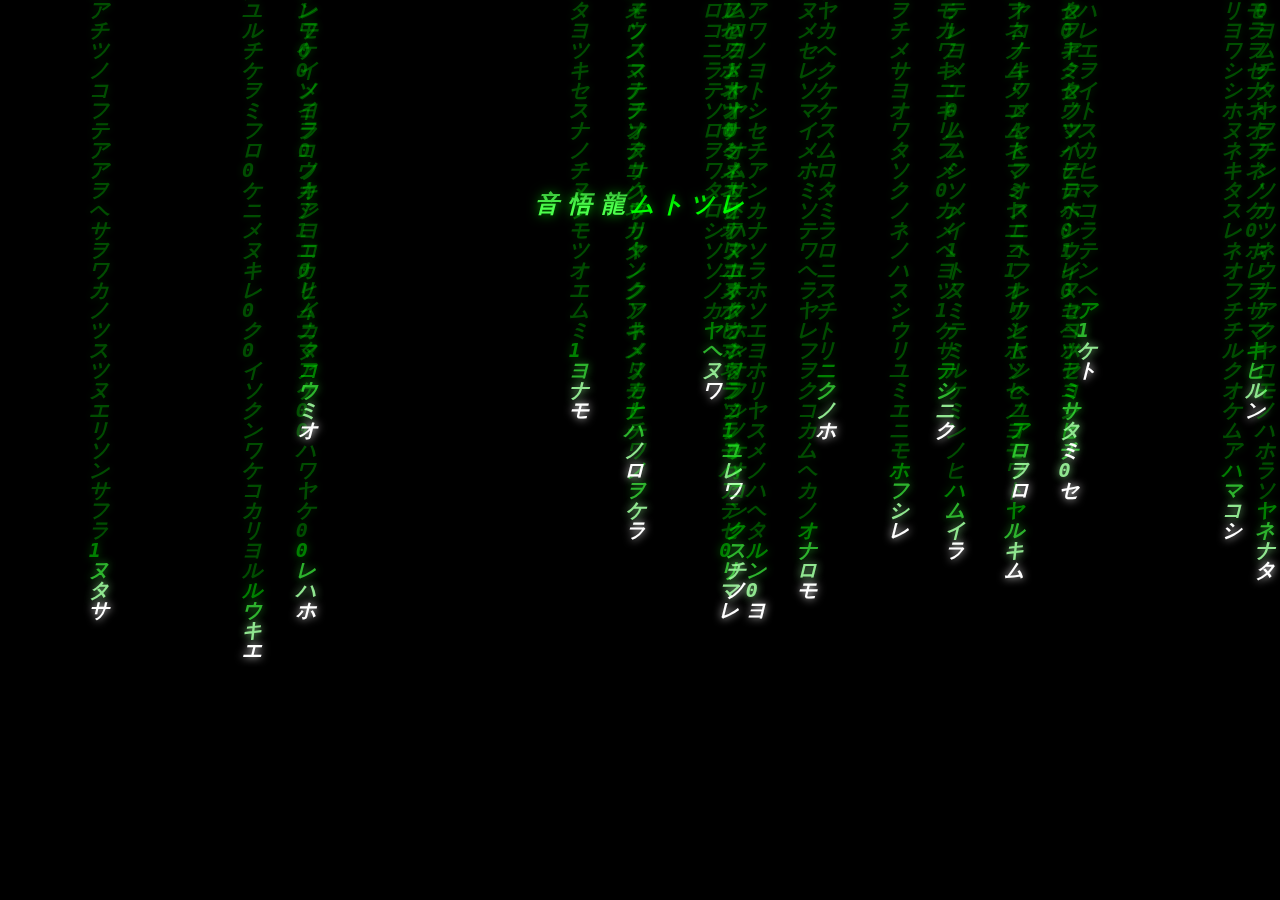
<file: index.html>
<!DOCTYPE html>
<html>
<head>
    <meta name="viewport" content="width=device-width, height=device-height, user-scalable=no">
    <style>
        body {
            background-color: black;
            margin: 0;
            overflow: hidden;
            font-family: monospace;
            letter-spacing: 1px;
            font-style: italic;
            font-weight: bold;
        }
        
        .matrix-text {
            text-shadow: 0 0 5px #00ff00;
        }

        .rain-container {
            position: fixed;
            top: 0;
            left: 0;
            width: 100%;
            height: 100%;
            pointer-events: none;
        }

        .rain-column {
            position: absolute;
            top: -20px;
            font-size: 20px;
            line-height: 20px;
            white-space: nowrap;
            animation: rain 12s linear infinite;
        }

        .rain-char {
            display: block;
            transition: color 0.1s;
            color: #00ff00;
            opacity: 0.3;
        }

        .rain-char:last-child {
            color: #ffffff;
            text-shadow: 0 0 8px #fff;
            opacity: 1;
        }

        .rain-char:nth-last-child(2) {
            color: #a0ffa0;
            text-shadow: 0 0 8px rgba(160, 255, 160, 0.9);
            opacity: 0.9;
        }

        .rain-char:nth-last-child(3) {
            color: #40ff40;
            text-shadow: 0 0 8px rgba(64, 255, 64, 0.8);
            opacity: 0.7;
        }

        .rain-char:nth-last-child(4) {
            color: #00ff00;
            text-shadow: 0 0 8px rgba(0, 255, 0, 0.7);
            opacity: 0.5;
        }

        .rain-char:nth-last-child(n+5) {
            color: #00ff00;
            text-shadow: 0 0 8px rgba(0, 255, 0, 0.5);
            opacity: 0.3;
        }

        .matrix-container {
            position: absolute;
            top: 50%;
            left: 50%;
            transform: translate(-50%, -50%);
            width: 80%;
            text-align: center;
            z-index: 100;
            max-height: 80vh;
            overflow-y: auto;
            font-size: 24px;
            padding: 40px 20px;
            mask-image: linear-gradient(
                180deg,
                transparent 0%,
                black 10%,
                black 90%,
                transparent 100%
            );
            -webkit-mask-image: linear-gradient(
                180deg,
                transparent 0%,
                black 10%,
                black 90%,
                transparent 100%
            );
        }

        @media (max-width: 768px) {
            .matrix-container {
                width: 90%;
                font-size: 20px;
            }
            .rain-char {
                opacity: 0.15;
            }
            .rain-char:nth-last-child(n+5) {
                opacity: 0.15;
            }
            .rain-char:nth-last-child(4) {
                opacity: 0.3;
            }
            .rain-char:nth-last-child(3) {
                opacity: 0.5;
            }
            .rain-char:nth-last-child(2) {
                opacity: 0.7;
            }
            .rain-char:last-child {
                opacity: 1;
            }
        }

        .matrix-text {
            display: inline-block;
            color: #00ff00;
            opacity: 0;
            position: relative;
            margin: 2px;
            text-shadow: 0 0 8px rgba(0, 255, 0, 0.5);
        }

        .matrix-text.revealed {
            color: #4dff4d;
            opacity: 1;
            text-shadow: 0 0 12px rgba(0, 255, 0, 0.7);
            animation: revealGlow 0.5s forwards;
        }

        .matrix-link {
            color: #ffffff !important;
            text-decoration: none;
            text-shadow: 0 0 12px rgba(255, 255, 255, 0.7);
        }

        @keyframes rain {
            0% { transform: translateY(-100%); }
            100% { transform: translateY(100vh); }
        }

        @keyframes revealGlow {
            from { text-shadow: 0 0 20px #4dff4d; }
            to { text-shadow: 0 0 12px rgba(0, 255, 0, 0.7); }
        }
    </style>
</head>
<body>
    <div class="rain-container" id="rainContainer"></div>
    <div class="matrix-container" id="matrixContainer"></div>

    <script>
        const textContent = [
            '音 悟 龍 ✧ 閃',
            '26th April 2025',            
            'Night in the [[🔗 The Red Lion 🔗:https://maps.app.goo.gl/ecNSmWkaGAnj6Vze9]]:',
            '286 206 Whitehall Rd',
            'Bristol BS5 9BP',
            '重低音',
            'Jo King | 21:00',
            'Bernie | 22:00',
            'DJ 60 degrees | 23:00',
            'DJTᒐᗡ | 00:00',
            'Last tune | 01:30',
            'Last orders | 02:00',
            '自由',
            '[[🔗 警告 DONATE FOR GAZA 警告 🔗:https://www.justgiving.com/page/systematicenlightenmentpart2]]',
            'Free entry',
            'Invite anyone.'
        ];

        function createRainChar() {
            const chars = '01アイウエオカキクケコサシスセソタチツテトナニヌネノハヒフヘホマミムメモヤユヨラリルレロワヲン';
            return chars[Math.floor(Math.random() * chars.length)];
        }

        function createRainColumn() {
            const column = document.createElement('div');
            column.className = 'rain-column';
            column.style.left = Math.random() * 100 + '%';
            column.style.animationDelay = -Math.random() * 12 + 's';
            
            const length = 20 + Math.floor(Math.random() * 15);
            
            for (let i = 0; i < length; i++) {
                const char = document.createElement('div');
                char.className = 'rain-char';
                char.textContent = createRainChar();
                column.appendChild(char);
            }
            
            setInterval(() => {
                Array.from(column.children).forEach(char => {
                    char.textContent = createRainChar();
                });
            }, 100);
            
            return column;
        }

        const rainContainer = document.getElementById('rainContainer');
        const screenWidth = window.innerWidth;
        const initialColumns = screenWidth <= 768 ? 8 : 25;  // Reduced for mobile
        const maxColumns = screenWidth <= 768 ? 15 : 50;     // Reduced for mobile
        
        for (let i = 0; i < initialColumns; i++) {
            rainContainer.appendChild(createRainColumn());
        }

        setInterval(() => {
            const oldColumns = document.getElementsByClassName('rain-column');
            if (oldColumns.length > maxColumns) {
                rainContainer.removeChild(oldColumns[0]);
            }
            rainContainer.appendChild(createRainColumn());
        }, 1000);

        const container = document.getElementById('matrixContainer');

        function createMatrixEffect(element, finalChar, isLink = false) {
            const chars = '01アイウエオカキクケコサシスセソタチツテトナニヌネノハヒフヘホマミムメモヤユヨラリルレロワヲン';
            let iterations = 0;
            const maxIterations = 10;
            
            element.style.opacity = 1;
            
            const interval = setInterval(() => {
                if (iterations >= maxIterations) {
                    clearInterval(interval);
                    element.textContent = finalChar;
                    element.classList.add('revealed');
                    if (isLink) {
                        element.style.color = '#ffffff';
                    }
                    return;
                }

                element.textContent = chars[Math.floor(Math.random() * chars.length)];
                iterations++;
            }, 50);
        }

        function parseLine(line) {
            const linkMatch = line.match(/\[\[(.*?):(.*?)\]\]/);
            if (linkMatch) {
                const [full, text, url] = linkMatch;
                return {
                    text: text,
                    url: url,
                    isLink: true
                };
            }
            return {
                text: line,
                isLink: false
            };
        }

        textContent.forEach((line, lineIndex) => {
            const lineDiv = document.createElement('div');
            container.appendChild(lineDiv);

            const parsed = parseLine(line);
            
            if (parsed.isLink) {
                const link = document.createElement('a');
                link.href = parsed.url;
                link.className = 'matrix-link';
                lineDiv.appendChild(link);

                [...parsed.text].forEach((char, charIndex) => {
                    const span = document.createElement('span');
                    span.classList.add('matrix-text');
                    span.textContent = char;
                    link.appendChild(span);

                    setTimeout(() => {
                        createMatrixEffect(span, char, true);
                    }, (lineIndex * 1000) + (charIndex * 50));
                });
            } else {
                [...parsed.text].forEach((char, charIndex) => {
                    const span = document.createElement('span');
                    span.classList.add('matrix-text');
                    span.textContent = char;
                    lineDiv.appendChild(span);

                    setTimeout(() => {
                        createMatrixEffect(span, char, false);
                    }, (lineIndex * 1000) + (charIndex * 50));
                });
            }
        });
    </script>
</body>
</html>
</file>
